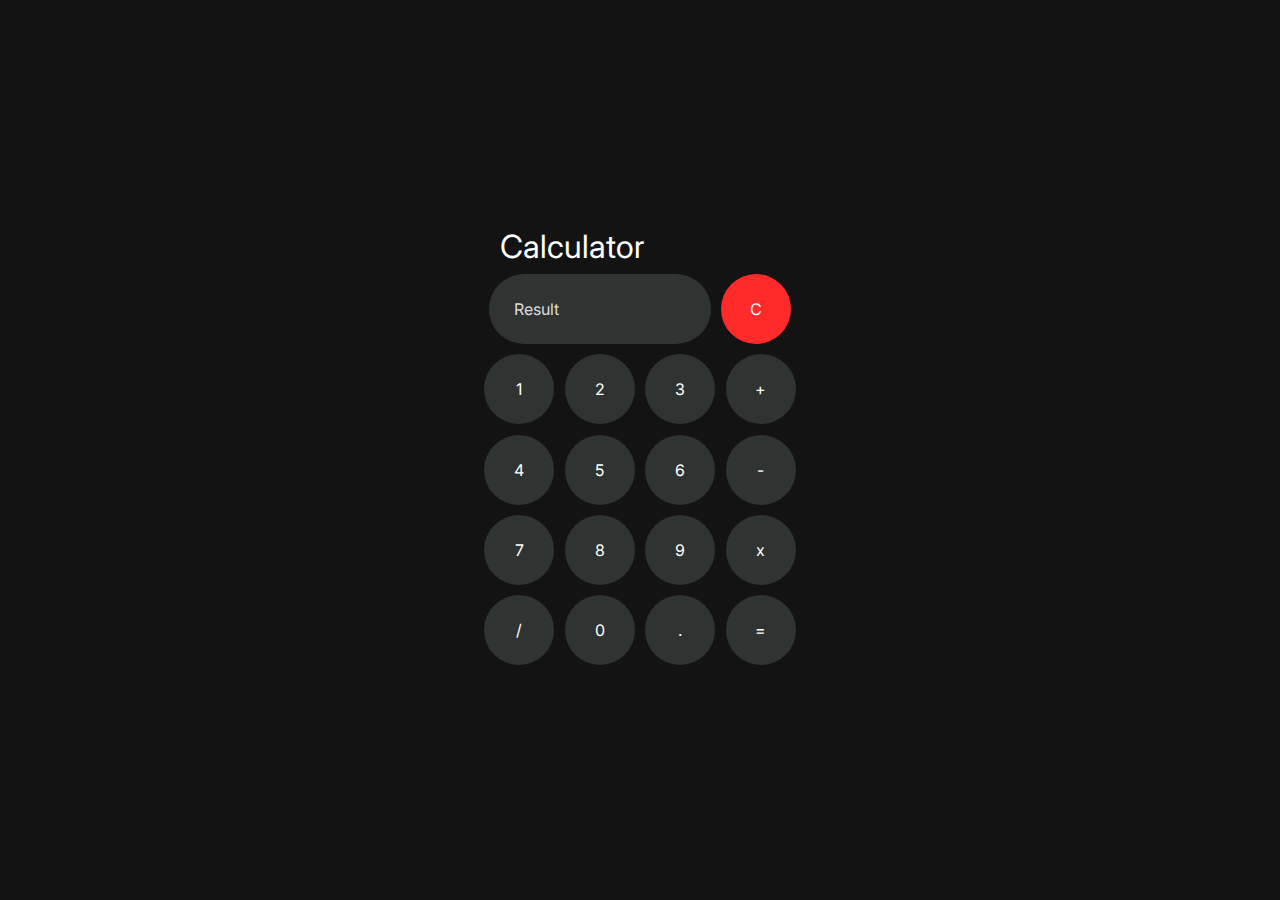
<file: Calculator-master/index.html>
<!DOCTYPE html>
<html lang="en">
  <head>
    <meta charset="utf-8" />
    <meta http-equiv="X-UA-Compatible" content="IE=edge" />
    <title>Calculator</title>
    <meta name="description" content="Simple Calculator With Dark Mode." />
    <meta name="viewport" content="width=device-width, initial-scale=1" />
    <link rel="icon" type="image/x-icon" href="assets/calculator.ico" />
    <link rel="stylesheet" href="styles/style.css" id="theme" />
    <link rel="preconnect" href="https://fonts.googleapis.com" />
    <link rel="preconnect" href="https://fonts.gstatic.com" crossorigin />
    <link
      href="https://fonts.googleapis.com/css2?family=Inter:wght@300;400&display=swap"
      rel="stylesheet"
    />
  </head>

  <body>
    <div class="wrapper">
      <div class="container">
        <div class="header-container">
          <h1 id="toast">Calculator</h1>
          <div class="top-buttons"></div>
        </div>
        <div class="first-row">
          <input
            type="text"
            name="result"
            id="result"
            placeholder="Result"
            readonly
          />
          <input
            type="button"
            value="C"
            onclick="result.value=''"
            id="clear-button"
          />
        </div>
        <div class="second-row">
          <input type="button" value="1" onclick="liveScreen(1)" />
          <input type="button" value="2" onclick="liveScreen(2)" />
          <input type="button" value="3" onclick="liveScreen(3)" />
          <input type="button" value="+" onclick="liveScreen('+')" />
        </div>
        <div class="third-row">
          <input type="button" value="4" onclick=" liveScreen(4)" />
          <input type="button" value="5" onclick=" liveScreen(5)" />
          <input type="button" value="6" onclick=" liveScreen(6)" />
          <input type="button" value="-" onclick="liveScreen('-')" />
        </div>
        <div class="fourth-row">
          <input type="button" value="7" onclick="liveScreen(7)" />
          <input type="button" value="8" onclick="liveScreen(8)" />
          <input type="button" value="9" onclick=" liveScreen(9)" />
          <input type="button" value="x" onclick="liveScreen('*')" />
        </div>
        <div class="fifth-row">
          <input type="button" value="/" onclick="liveScreen('/')" />
          <input type="button" value="0" onclick="liveScreen(0)" />
          <input type="button" value="." onclick="liveScreen('.')" />
          <input type="button" value="=" onclick="calculate(result.value)" />
        </div>
      </div>
    </div>
    <script src="scripts/script.js"></script>
  </body>
</html>
</file>
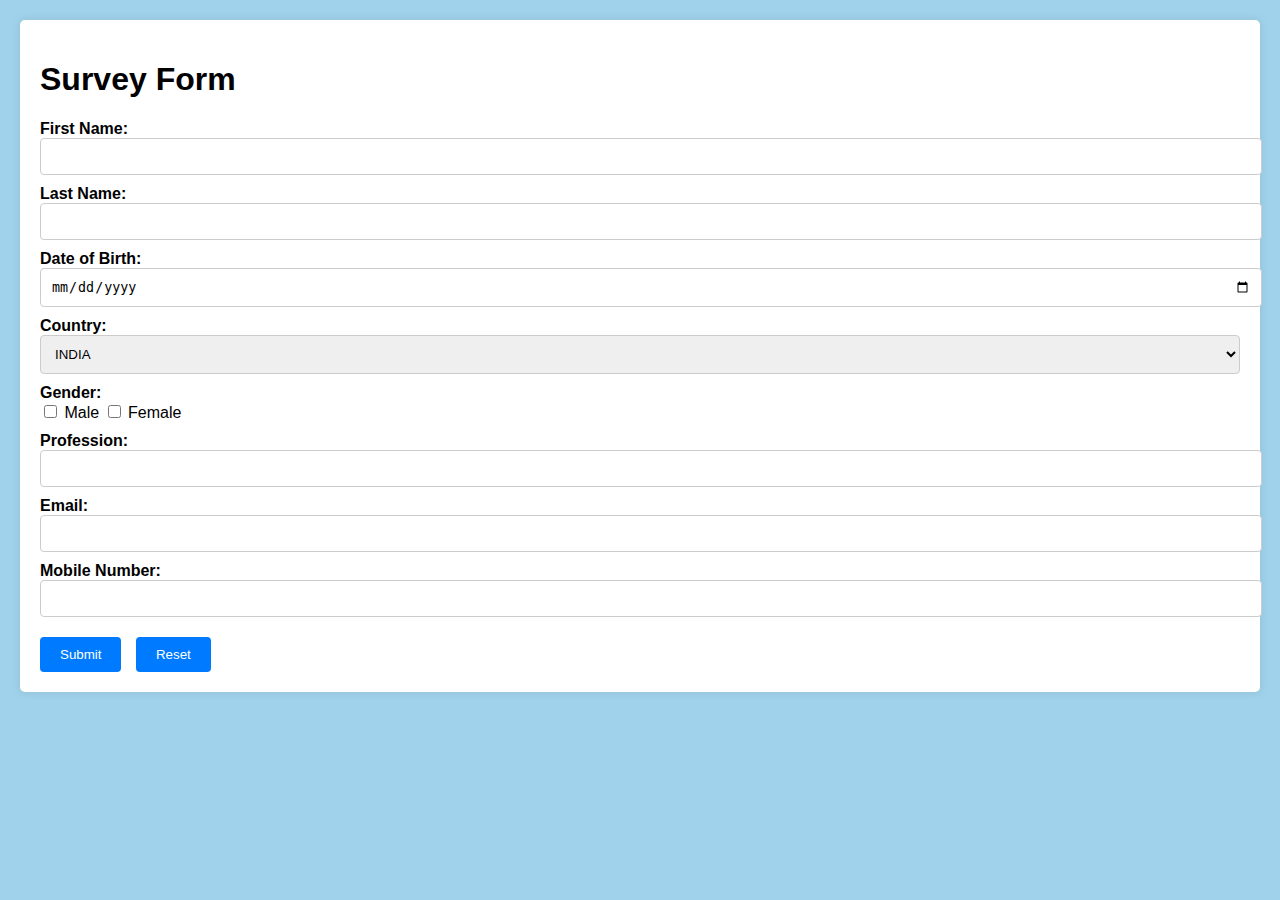
<file: Form/index.html>
<!DOCTYPE html>
<html lang="en">
  <head>
    <meta charset="UTF-8" />
    <meta name="viewport" content="width=device-width, initial-scale=1.0" />
    <title>Survey Form</title>
    <link rel="stylesheet" href="style.css" />
  </head>
  <body>
    <div class="container">
      <h1>Survey Form</h1>
      <form id="survey-form">
        <div class="form-group">
          <label for="first-name">First Name:</label>
          <input type="text" id="first-name" required />
        </div>
        <div class="form-group">
          <label for="last-name">Last Name:</label>
          <input type="text" id="last-name" required />
        </div>
        <div class="form-group">
          <label for="date-of-birth">Date of Birth:</label>
          <input type="date" id="date-of-birth" required />
        </div>
        <div class="form-group">
          <label for="country">Country:</label>
          <select id="country" required>
            <option value="INDIA">INDIA</option>
            <option value="Canada">Canada</option>
            <option value="UK">UK</option>
            <option value="Other">Other</option>
          </select>
        </div>
        <div class="form-group">
          <label>Gender:</label>
          <input type="checkbox" id="male" name="gender" value="Male" /> Male
          <input type="checkbox" id="female" name="gender" value="Female" />
          Female
        </div>
        <div class="form-group">
          <label for="profession">Profession:</label>
          <input type="text" id="profession" required />
        </div>
        <div class="form-group">
          <label for="email">Email:</label>
          <input type="email" id="email" required />
        </div>
        <div class="form-group">
          <label for="mobile">Mobile Number:</label>
          <input type="tel" id="mobile" required />
        </div>
        <div class="button-group">
          <button type="button" id="submit-button">Submit</button>
          <button type="button" id="reset-button">Reset</button>
        </div>
      </form>
    </div>
    <div id="popup" class="popup">
      <div class="popup-content">
        <span class="close" id="close-popup">&times;</span>
        <h2>Survey Form Submission</h2>
        <div id="popup-data">
          <!-- Submitted data will be displayed here -->
        </div>
      </div>
    </div>
    <script src="script.js"></script>
  </body>
</html>
</file>
<file: Form/style.css>
body {
    font-family: Arial, sans-serif;
    background-color: #a0d2eb;
    margin: 0;
    padding: 0;
}

.container {
    background-color: #fff;
    margin: 20px;
    padding: 20px;
    border-radius: 5px;
    box-shadow: 0 0 10px rgba(0, 0, 0, 0.1);
}

.form-group {
    margin-bottom: 10px;
}

label {
    display: block;
    font-weight: bold;
}

input[type="text"],
input[type="date"],
select,
input[type="email"],
input[type="tel"] {
    width: 100%;
    padding: 10px;
    border: 1px solid #ccc;
    border-radius: 4px;
}

.button-group {
    margin-top: 20px;
}

button {
    padding: 10px 20px;
    background-color: #007BFF;
    color: #fff;
    border: none;
    border-radius: 4px;
    cursor: pointer;
    margin-right: 10px;
}

button:hover {
    background-color: #0056b3;
}

.popup {
    display: none;
    position: fixed;
    top: 0;
    left: 0;
    width: 100%;
    height: 100%;
    background-color: rgba(0, 0, 0, 0.5);
    z-index: 1;
    justify-content: center;
    align-items: center;
}

.popup-content {
    background-color: #fff;
    border: 1px solid #ccc;
    padding: 20px;
    text-align: center;
    position: relative;
    border-radius: 5px;
    max-width: 600px;
    width: 80%;
}

.close {
    position: absolute;
    top: 10px;
    right: 10px;
    font-size: 24px;
    cursor: pointer;
}
</file>
<file: Calculator-master/styles/style.css>
/* CSS Reset & Global Styles */
* {
  box-sizing: border-box;
  padding: 0;
  margin: 0;
  font-family: Inter, -apple-system, BlinkMacSystemFont, 'Segoe UI', 'Open Sans';
  -webkit-appearance: none;
}

::placeholder {
  color: rgb(221, 221, 221);
}

.wrapper {
  height: 100vh;
  width: 100%;
  display: flex;
  justify-content: center;
  flex-direction: column;
  align-items: center;
  background-color: rgb(20, 19, 19);
  transition: 0.8s all;
}

h1 {
  margin-bottom: 1.5%;
  color: #fff;
  font-weight: normal;
}

.container {
  width: 350px;
  display: flex;
  justify-content: center;
  flex-direction: column;
  align-items: center;
}

.header-container {
  display: flex;
  justify-content: space-between;
  align-items: center;
  width: 80%;
}

.top-buttons {
  display: flex;
  align-items: center;

}

input {
  padding: 25px;
  color: rgb(255, 255, 255);
  font-size: 1em;
  cursor: pointer;
  width: 70px;
  background-color: rgb(47, 51, 50);
  border: none;
  outline: none;
  border-radius: 100px;
  margin: 0.2em;
}

.first-row,
.second-row,
.third-row,
.fourth-row,
.fifth-row {
  margin-bottom: 4px;
}

input[type="text"] {
  background-color: rgb(47, 51, 50);
  width: 222.5px;
}

input[type="button"]:hover {
  background-color: rgb(101, 101, 101);
  color: #fff;
}

#clear-button {
  color: #fff;
  background-color: rgb(255, 42, 42);
}

a {
  text-decoration: none;
  color: #fff;
}

#github-icon {
  margin-right: 10px;
}

.theme-button {
  all: unset;
  cursor: pointer;
}
</file>
